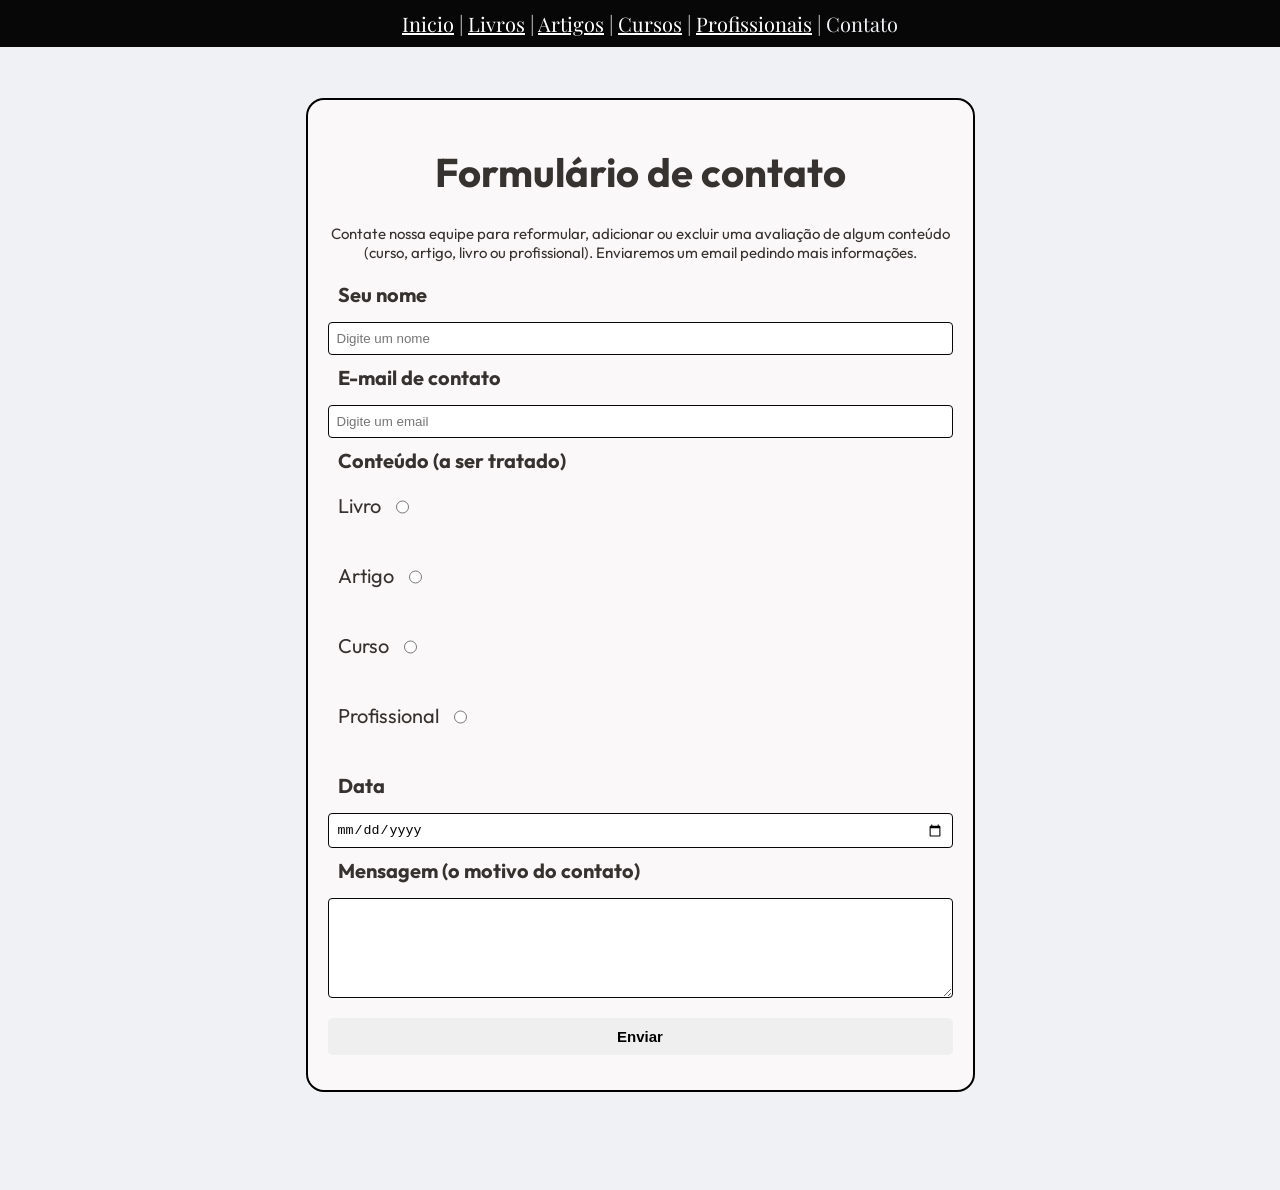
<file: contato.html>
<!DOCTYPE html>
<html>
    <head>
<link rel="preconnect" href="https://fonts.googleapis.com">
<link rel="preconnect" href="https://fonts.gstatic.com" crossorigin>
<link href="https://fonts.googleapis.com/css2?family=Cormorant+Garamond:ital,wght@0,300..700;1,300..700&family=Outfit:wght@100..900&family=Playfair+Display:ital,wght@0,400..900;1,400..900&display=swap" rel="stylesheet">
        <link rel="stylesheet" href="style.css">
        <link rel="icon" type="image/x-icon" href="imagens/favicon.jpeg">
        <title>Knowledge Rate - contato</title>

    </head>
    <body >
        
        <div id="menu">
             <a href="index.html">Inicio</a> | <a href="livros.html">Livros</a> | <a href="artigos.html">Artigos</a> | <a href="cursos.html">Cursos</a> | <a href="profissionais.html">Profissionais</a> | Contato
        </div>

<div id="paiform">
<form>
    <h1>Formulário de contato</h1>
    <p id="formtext">Contate nossa equipe para reformular, adicionar ou excluir uma avaliação de algum conteúdo (curso, artigo, livro ou profissional). Enviaremos um email pedindo mais informações.</p>
    <label for="name">Seu nome</label>
    <input id="name" name="name" type="text" placeholder="Digite um nome" 
    required minlength="5">
    <br>

    <label for="email">E-mail de contato</label>
    <input id="email" type="email" placeholder="Digite um email" 
    required minlength="6">
    <br>


    <label>Conteúdo (a ser tratado)</label>

    <div class="radiostyle">
    <label for="contlivro" class="labelcont">Livro</label>
    <input id="contlivro" name="conteudo" type="radio" value="livro">
    </div><br>
   
    <div class="radiostyle">
    <label for="contartigo" class="labelcont">Artigo</label>
    <input id="contartigo" name="conteudo" type="radio" value="artigo">
    </div><br>
    
    <div class="radiostyle">
    <label for="contcurso" class="labelcont">Curso</label>
    <input id="contcurso" name="conteudo" type="radio" value="curso">
    </div><br>

    <div class="radiostyle">
    <label for="contprofissional" class="labelcont">Profissional</label>
    <input id="contprofissional" name="conteudo" type="radio" value="profissional">
    </div><br>
    

    <label for="data">Data</label>
    <input id="data" type="date">

    <label for="mensagem">Mensagem (o motivo do contato)</label>
    <textarea id="mensagem"></textarea>

    <button>Enviar</button>

</form>
</div>
</div>
    </body>
</html>
</file>
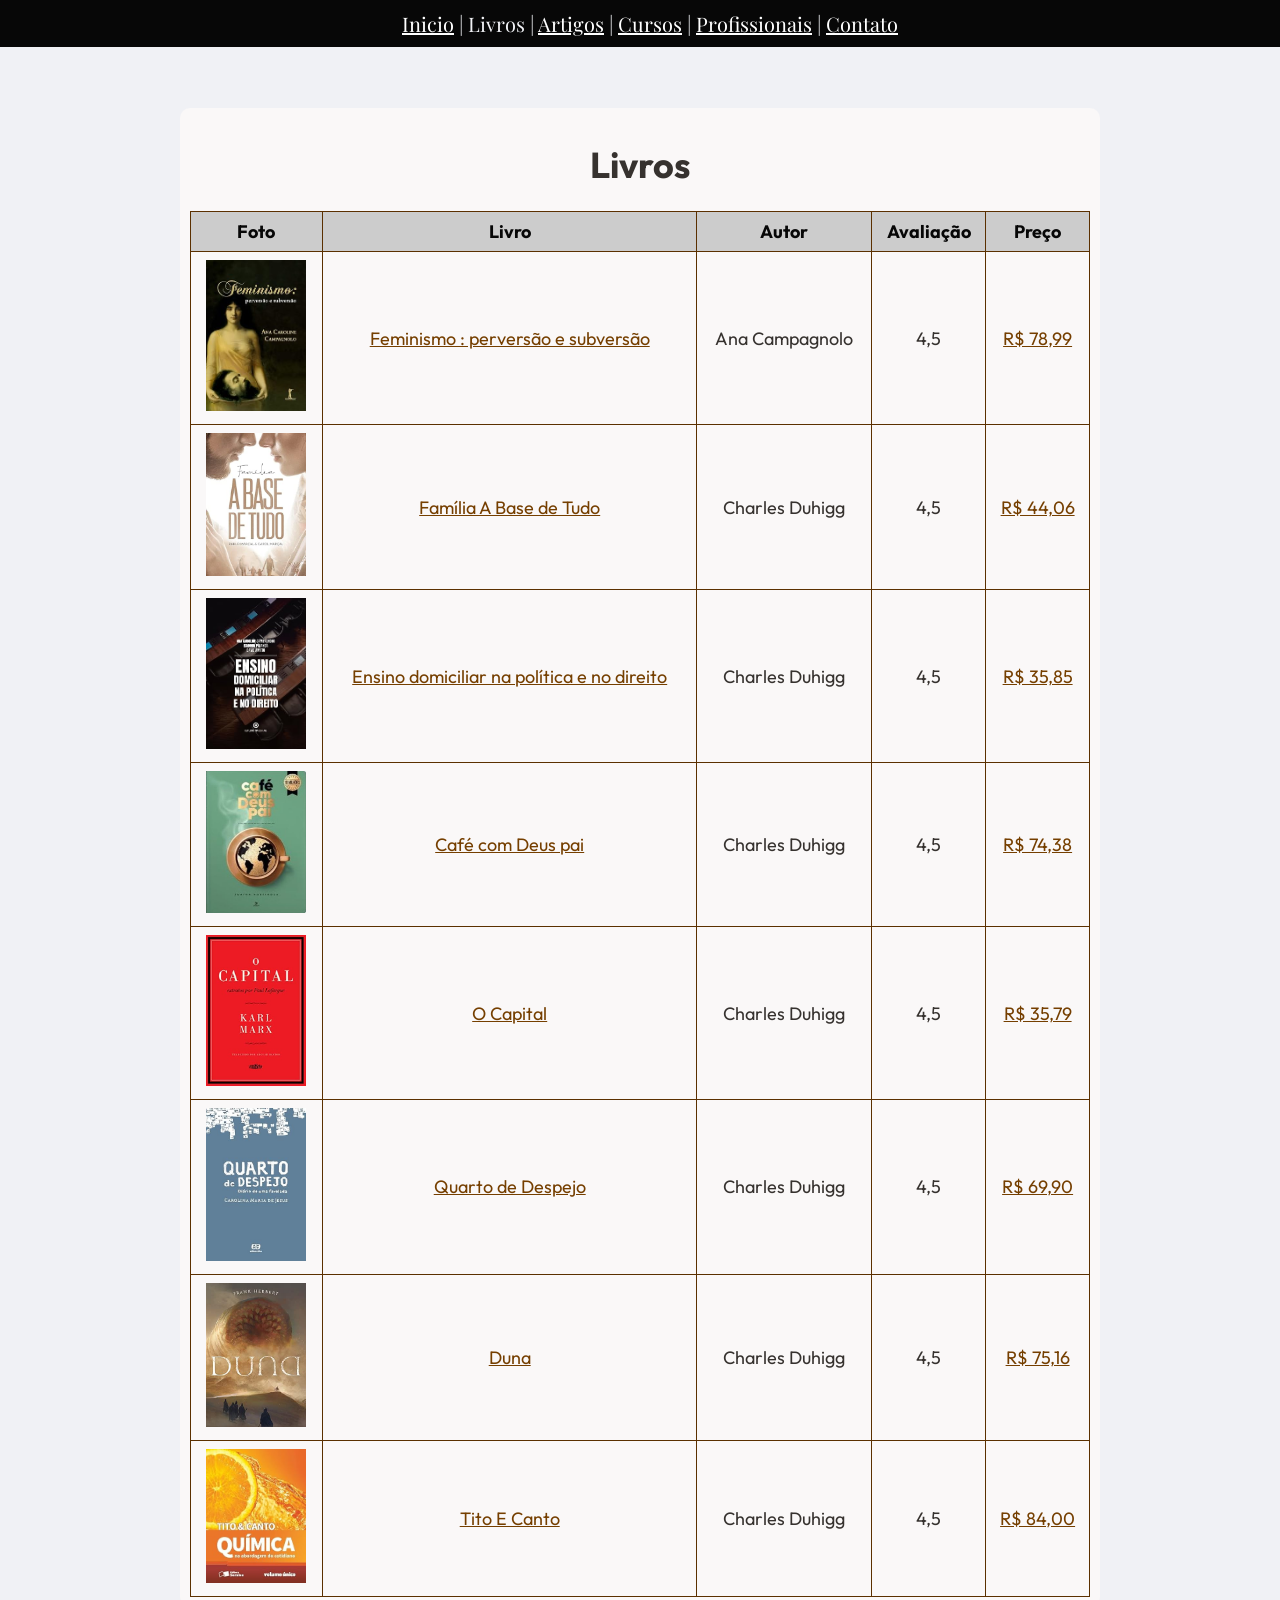
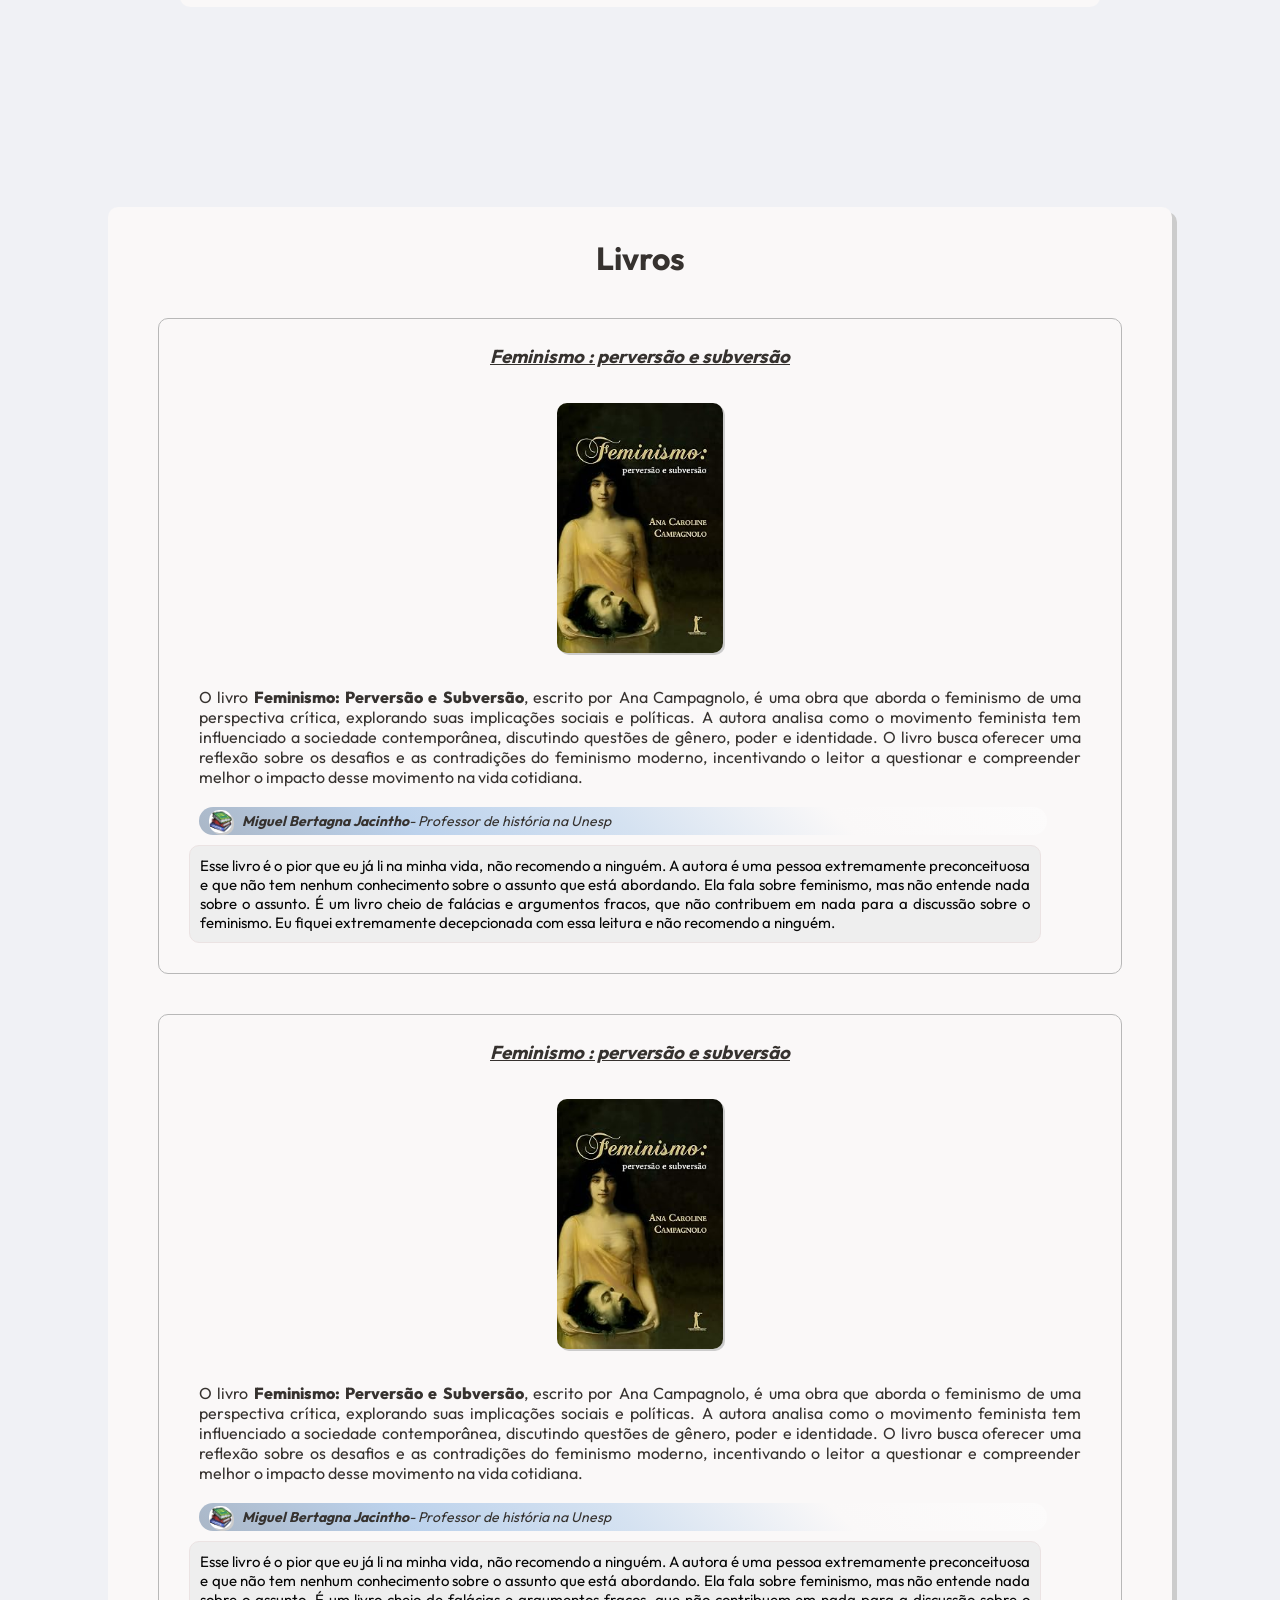
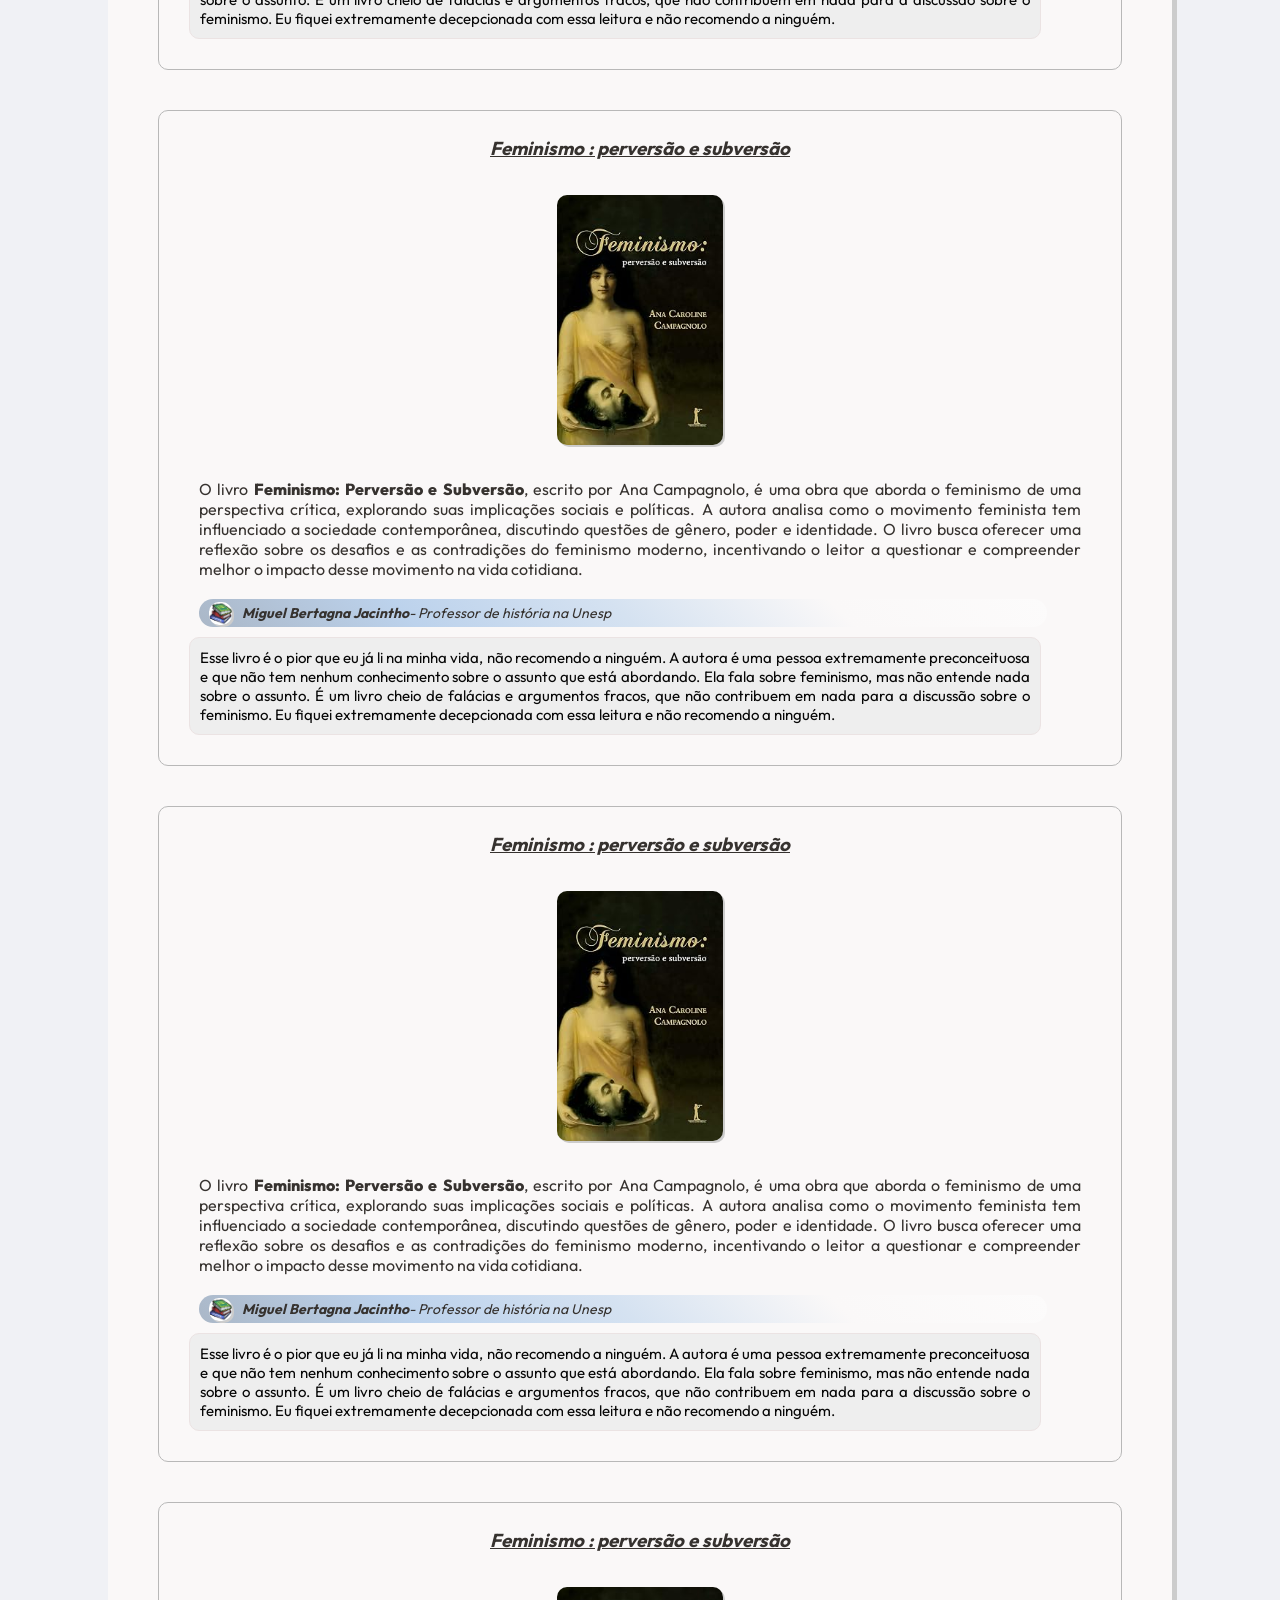
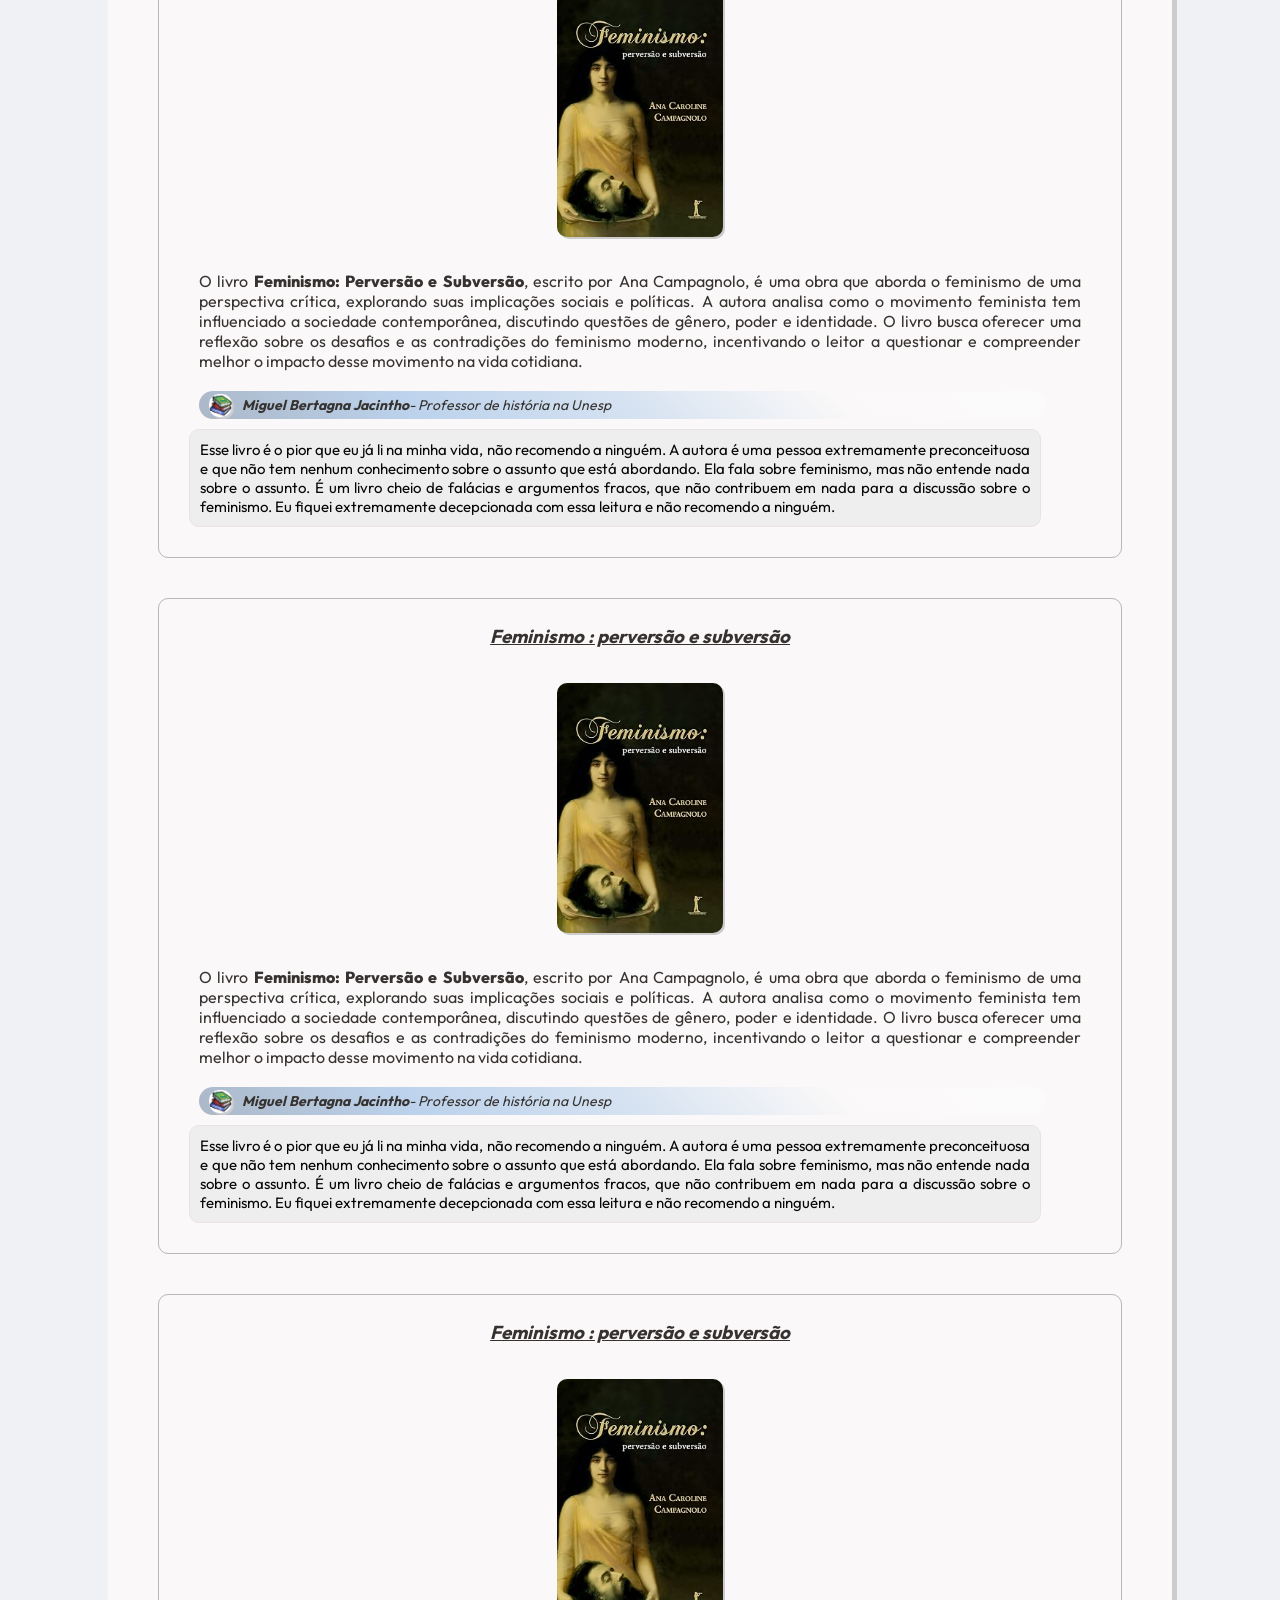
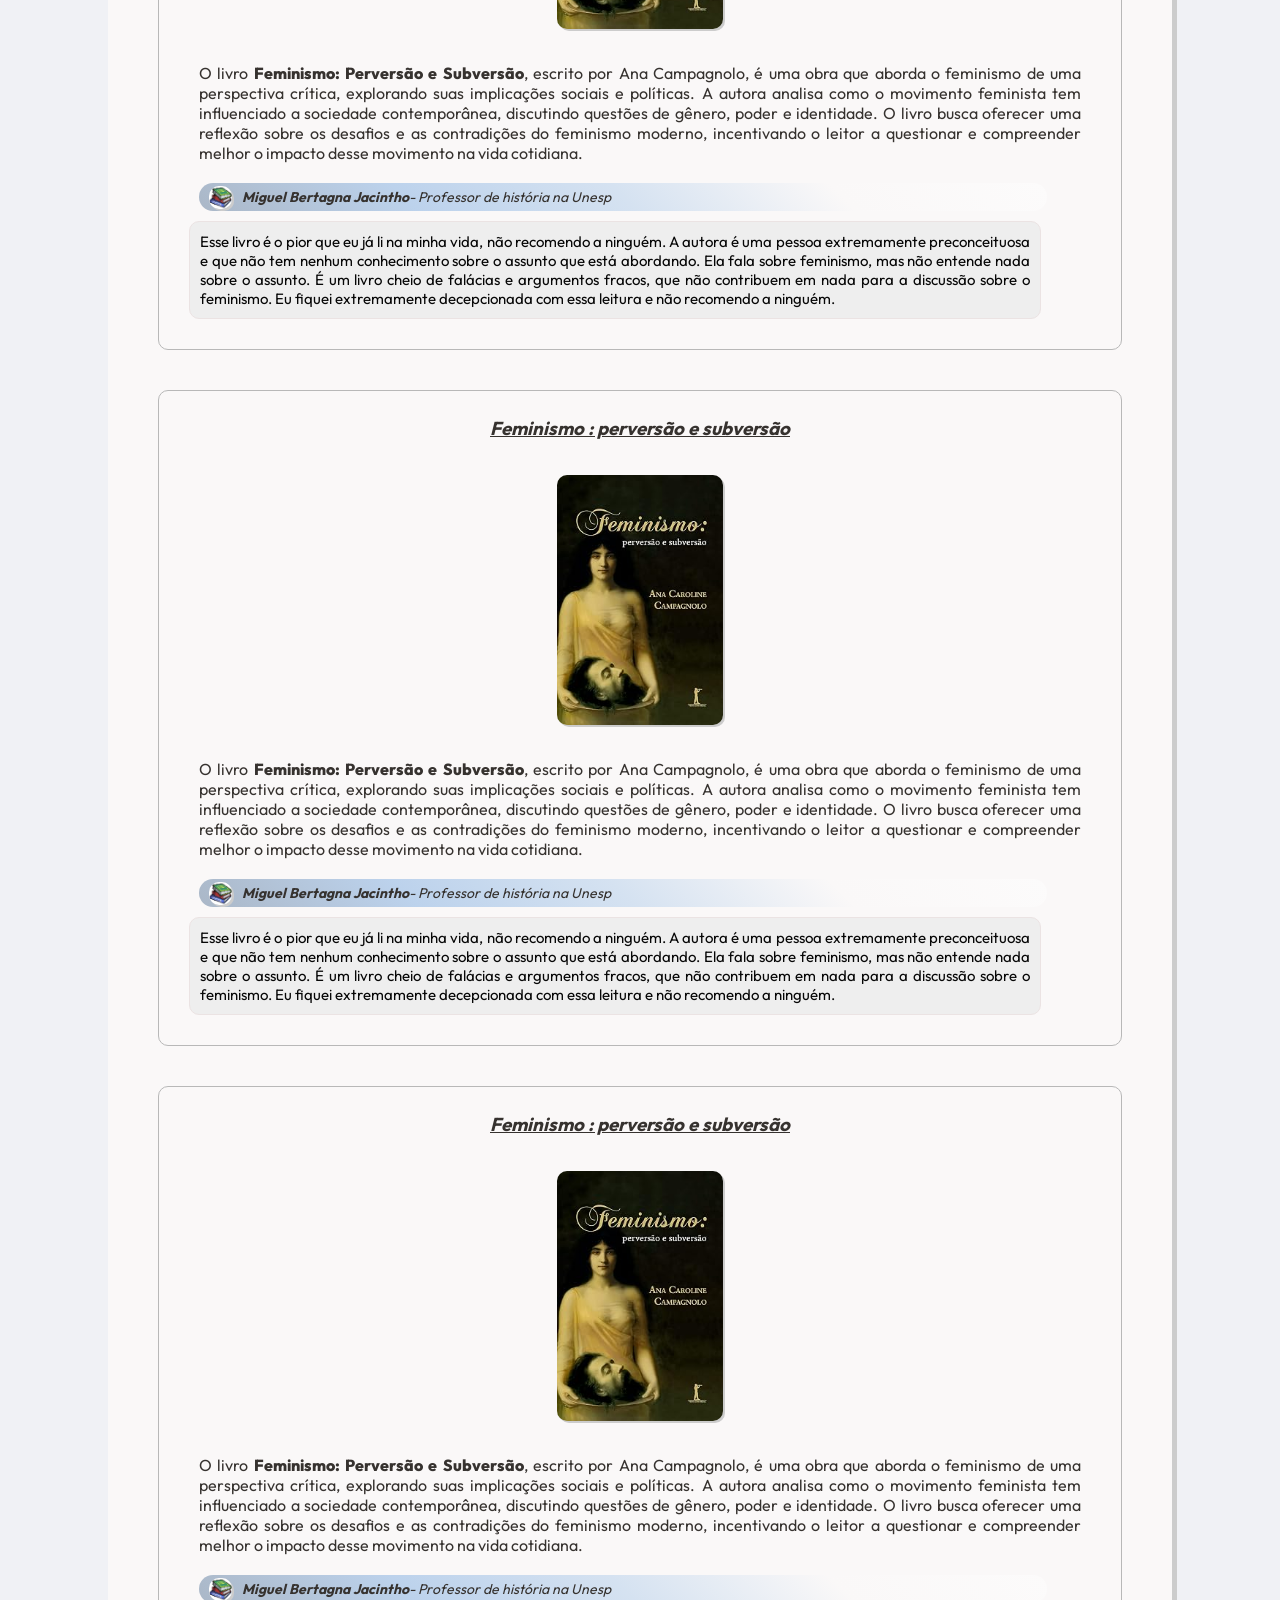
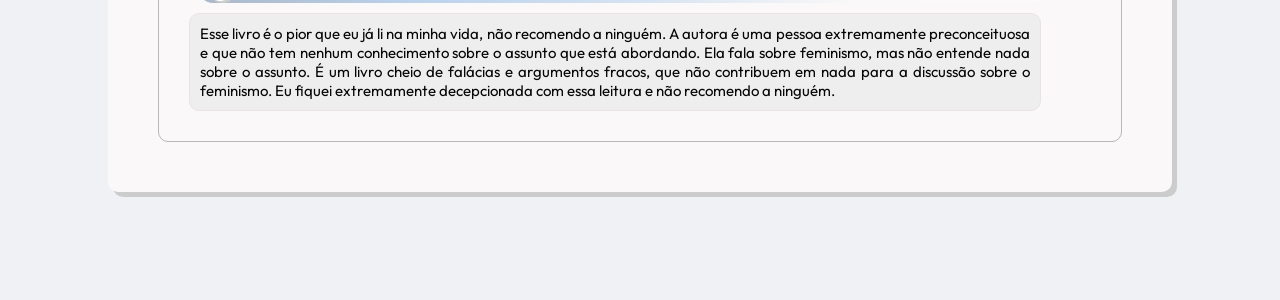
<file: livros.html>
<!DOCTYPE html>
<html>
    <head>
<link rel="preconnect" href="https://fonts.googleapis.com">
<link rel="preconnect" href="https://fonts.gstatic.com" crossorigin>
<link href="https://fonts.googleapis.com/css2?family=Cormorant+Garamond:ital,wght@0,300..700;1,300..700&family=Outfit:wght@100..900&family=Playfair+Display:ital,wght@0,400..900;1,400..900&display=swap" rel="stylesheet">
        <link rel="stylesheet" href="style.css">
        <link rel="icon" type="image/x-icon" href="imagens/favicon.jpeg">
 
        <title>Knowledge Rate - livros</title>

    </head>
    <body>
        
        <div id="menu">
             <a href="index.html">Inicio</a> | Livros | <a href="artigos.html">Artigos</a> | <a href="cursos.html">Cursos</a> | <a href="profissionais.html">Profissionais</a> | <a href="contato.html">Contato</a>
        </div>
<div class="pai">
    <div class="container2">
        <h1>Livros</h1>
        <table>
        <tr>
            <th>Foto</th>
            <th>Livro</th>
            <th>Autor</th>
            <th>Avaliação</th>
            <th>Preço</th>
        </tr>
        <tr>
            <td><img src="imagens/feminismoesubversao.jpg" alt="livro1" width="100px"></td>
            <td><a href="#feminismoesubversão">Feminismo : perversão e subversão</a></td>
            <td>Ana Campagnolo</td>
            <td>4,5</td>
            <td><a href="https://www.amazon.com.br/Feminismo-Perversão-Subversão-Caroline-Campagnolo/dp/8595070547" target="_blank">R$ 78,99</a></td>
        </tr>
        <tr>
            <td><img src="imagens/familia.jpg" alt="livro1" width="100px"></td>
            <td><a href="#familia">Família A Base de Tudo</a></td>
            <td>Charles Duhigg</td>
            <td>4,5</td>
            <td><a href="https://www.amazon.com.br/Família-Base-Pablo-Marçal-Carol/dp/6598142121" target="_blank">R$ 44,06</a></td>
        </tr>
        <tr>
            <td><img src="imagens/ensino.jpg" alt="livro1" width="100px"></td>
            <td><a href="#ensino">Ensino domiciliar na política e no direito </a></td>
            <td>Charles Duhigg</td>
            <td>4,5</td>
            <td><a href="https://www.amazon.com.br/domiciliar-política-direito-Isadora-Palanca/dp/6599030270" target="_blank">R$ 35,85</a></td>
        </tr>
        <tr>
            <td><img src="imagens/cafe.jpg" alt="livro1" width="100px"></td>
            <td><a href="#cafe">Café com Deus pai</a></td>
            <td>Charles Duhigg</td>
            <td>4,5</td>
            <td><a href="https://www.amazon.com.br/Café-com-Deus-Pai-Vol/dp/658593086X/ref=sr_1_1?__mk_pt_BR=ÅMÅŽÕÑ&crid=1YEMF0NLTE1QT&dib=eyJ2IjoiMSJ9.[base64].zTV7yUzUtfARhIuMmzuKiF0TemzrMVIwx0gEcThI9xU&dib_tag=se&keywords=Café+com+Deus+pai&qid=1793229453&s=books&sprefix=café+com+deus+pai%2Cstripbooks%2C187&sr=1-1&ufe=app_do%3Aamzn1.fos.2fb4d624-b7be-441e-af6d-3c953cfae5bf" target="_blank">R$ 74,38</a></td>
        </tr>
        <tr>
            <td><img src="imagens/capital.jpg" alt="livro1" width="100px"></td>
            <td><a href="#capital">O Capital</a></td>
            <td>Charles Duhigg</td>
            <td>4,5</td>
            <td><a href="https://www.amazon.com.br/Capital-Karl-Marx/dp/8563137271/ref=sr_1_1?__mk_pt_BR=ÅMÅŽÕÑ&crid=2VG8UQYJ1T538&dib=eyJ2IjoiMSJ9.[base64].ErlCA8Rvn8Kzh27exIrfrAxeZ5RwaIon-O2bwwSUqEI&dib_tag=se&keywords=O+capital&qid=1793229496&s=books&sprefix=o+capital%2Cstripbooks%2C202&sr=1-1" target="_blank">R$ 35,79</a></td>
        </tr>
        <tr>
            <td><img src="imagens/quartodedespejo.jpg" alt="livro1" width="100px"></td>
            <td><a href="#quartodeDespejo">Quarto de Despejo</a></td>
            <td>Charles Duhigg</td>
            <td>4,5</td>
            <td><a href="https://www.amazon.com.br/Quarto-Despejo-Diário-Uma-Favelada/dp/8508171277/ref=sr_1_1?__mk_pt_BR=ÅMÅŽÕÑ&crid=2YA1A5CV5SE68&dib=eyJ2IjoiMSJ9.[base64].07Zh1YIsQdeE-DOT6OVm1vLztye-ihFLUrmPkhNAaSM&dib_tag=se&keywords=Quarto+de+Despejo&qid=1793229557&s=books&sprefix=quarto+de+despejo%2Cstripbooks%2C193&sr=1-1&ufe=app_do%3Aamzn1.fos.6d798eae-cadf-45de-946a-f477d47705b9" target="_blank">R$ 69,90</a></td>
        </tr>
        <tr>
            <td><img src="imagens/duna.jpg" alt="livro1" width="100px"></td>
            <td><a href="#duna">Duna</a></td>
            <td>Charles Duhigg</td>
            <td>4,5</td>
            <td><a href="https://www.amazon.com.br/Duna-Frank-Herbert/dp/857657313X/ref=sr_1_1?__mk_pt_BR=ÅMÅŽÕÑ&crid=24AOVH6NSYDBN&dib=eyJ2IjoiMSJ9.[base64].2K7R5DkpZtw5-3EVa4RSRp1t-lxceE2QVZdxACRIVDU&dib_tag=se&keywords=Duna&qid=1793229582&s=books&sprefix=duna%2Cstripbooks%2C193&sr=1-1" target="_blank">R$ 75,16</a></td>
        </tr>
        <tr>
            <td><img src="imagens/titoecanto.jpg" alt="livro1" width="100px"></td>
            <td><a href="#titoecanto">Tito E Canto</a></td>
            <td>Charles Duhigg</td>
            <td>4,5</td>
            <td><a href="https://www.amazon.com.br/Química-Abordagem-Cotidiano-Miragaia-Peruzzo/dp/8502630598/ref=sr_1_1?__mk_pt_BR=ÅMÅŽÕÑ&crid=302CIOR06032X&dib=eyJ2IjoiMSJ9.[base64].W8XhvCSY8F6OwIZvuJIh-IXE4qVoSY5XyYUXenDzdVA&dib_tag=se&keywords=Tito+E+Canto&qid=1793229623&s=books&sprefix=tito+e+canto%2Cstripbooks%2C247&sr=1-1" target="_blank">R$ 84,00</a></td>
        </tr>
        </table>
    </div>
</div>
    <div class="pai">
    <div class="container3">
        <h1>Livros</h1>
    <div class="divgapcont3">
        <h3 id="feminismoesubversão">Feminismo : perversão e subversão</h3><br>
        <img src="imagens/feminismoesubversao.jpg" alt="livro1" width="200px">
        <p>
            O livro <b>Feminismo: Perversão e Subversão</b>, escrito por Ana Campagnolo, é uma obra que aborda o feminismo de uma perspectiva crítica, explorando suas implicações sociais e políticas. A autora analisa como o movimento feminista tem influenciado a sociedade contemporânea, discutindo questões de gênero, poder e identidade. O livro busca oferecer uma reflexão sobre os desafios e as contradições do feminismo moderno, incentivando o leitor a questionar e compreender melhor o impacto desse movimento na vida cotidiana.
        </p>

        <div class="perfil">
            <img src="imagens/favicon.jpeg"> Miguel Bertagna Jacintho  <span class="commentdetail">-  Professor de história na Unesp</span>
        </div>

        <div class="comment">
            Esse livro é o pior que eu já li na minha vida, não recomendo a ninguém. A autora é uma pessoa extremamente preconceituosa e que não tem nenhum conhecimento sobre o assunto que está abordando. Ela fala sobre feminismo, mas não entende nada sobre o assunto. É um livro cheio de falácias e argumentos fracos, que não contribuem em nada para a discussão sobre o feminismo. Eu fiquei extremamente decepcionada com essa leitura e não recomendo a ninguém.
        </div>
    </div>
    <div class="divgapcont3">
        <h3 id="feminismoesubversão">Feminismo : perversão e subversão</h3><br>
        <img src="imagens/feminismoesubversao.jpg" alt="livro1" width="200px">
        <p>
            O livro <b>Feminismo: Perversão e Subversão</b>, escrito por Ana Campagnolo, é uma obra que aborda o feminismo de uma perspectiva crítica, explorando suas implicações sociais e políticas. A autora analisa como o movimento feminista tem influenciado a sociedade contemporânea, discutindo questões de gênero, poder e identidade. O livro busca oferecer uma reflexão sobre os desafios e as contradições do feminismo moderno, incentivando o leitor a questionar e compreender melhor o impacto desse movimento na vida cotidiana.
        </p>

        <div class="perfil">
            <img src="imagens/favicon.jpeg"> Miguel Bertagna Jacintho  <span class="commentdetail">-  Professor de história na Unesp</span>
        </div>

        <div class="comment">
            Esse livro é o pior que eu já li na minha vida, não recomendo a ninguém. A autora é uma pessoa extremamente preconceituosa e que não tem nenhum conhecimento sobre o assunto que está abordando. Ela fala sobre feminismo, mas não entende nada sobre o assunto. É um livro cheio de falácias e argumentos fracos, que não contribuem em nada para a discussão sobre o feminismo. Eu fiquei extremamente decepcionada com essa leitura e não recomendo a ninguém.
        </div>
    </div>
    <div class="divgapcont3">
        <h3 id="feminismoesubversão">Feminismo : perversão e subversão</h3><br>
        <img src="imagens/feminismoesubversao.jpg" alt="livro1" width="200px">
        <p>
            O livro <b>Feminismo: Perversão e Subversão</b>, escrito por Ana Campagnolo, é uma obra que aborda o feminismo de uma perspectiva crítica, explorando suas implicações sociais e políticas. A autora analisa como o movimento feminista tem influenciado a sociedade contemporânea, discutindo questões de gênero, poder e identidade. O livro busca oferecer uma reflexão sobre os desafios e as contradições do feminismo moderno, incentivando o leitor a questionar e compreender melhor o impacto desse movimento na vida cotidiana.
        </p>

        <div class="perfil">
            <img src="imagens/favicon.jpeg"> Miguel Bertagna Jacintho  <span class="commentdetail">-  Professor de história na Unesp</span>
        </div>

        <div class="comment">
            Esse livro é o pior que eu já li na minha vida, não recomendo a ninguém. A autora é uma pessoa extremamente preconceituosa e que não tem nenhum conhecimento sobre o assunto que está abordando. Ela fala sobre feminismo, mas não entende nada sobre o assunto. É um livro cheio de falácias e argumentos fracos, que não contribuem em nada para a discussão sobre o feminismo. Eu fiquei extremamente decepcionada com essa leitura e não recomendo a ninguém.
        </div>
    </div>
    <div class="divgapcont3">
        <h3 id="feminismoesubversão">Feminismo : perversão e subversão</h3><br>
        <img src="imagens/feminismoesubversao.jpg" alt="livro1" width="200px">
        <p>
            O livro <b>Feminismo: Perversão e Subversão</b>, escrito por Ana Campagnolo, é uma obra que aborda o feminismo de uma perspectiva crítica, explorando suas implicações sociais e políticas. A autora analisa como o movimento feminista tem influenciado a sociedade contemporânea, discutindo questões de gênero, poder e identidade. O livro busca oferecer uma reflexão sobre os desafios e as contradições do feminismo moderno, incentivando o leitor a questionar e compreender melhor o impacto desse movimento na vida cotidiana.
        </p>

        <div class="perfil">
            <img src="imagens/favicon.jpeg"> Miguel Bertagna Jacintho  <span class="commentdetail">-  Professor de história na Unesp</span>
        </div>

        <div class="comment">
            Esse livro é o pior que eu já li na minha vida, não recomendo a ninguém. A autora é uma pessoa extremamente preconceituosa e que não tem nenhum conhecimento sobre o assunto que está abordando. Ela fala sobre feminismo, mas não entende nada sobre o assunto. É um livro cheio de falácias e argumentos fracos, que não contribuem em nada para a discussão sobre o feminismo. Eu fiquei extremamente decepcionada com essa leitura e não recomendo a ninguém.
        </div>
    </div>
    <div class="divgapcont3">
        <h3 id="feminismoesubversão">Feminismo : perversão e subversão</h3><br>
        <img src="imagens/feminismoesubversao.jpg" alt="livro1" width="200px">
        <p>
            O livro <b>Feminismo: Perversão e Subversão</b>, escrito por Ana Campagnolo, é uma obra que aborda o feminismo de uma perspectiva crítica, explorando suas implicações sociais e políticas. A autora analisa como o movimento feminista tem influenciado a sociedade contemporânea, discutindo questões de gênero, poder e identidade. O livro busca oferecer uma reflexão sobre os desafios e as contradições do feminismo moderno, incentivando o leitor a questionar e compreender melhor o impacto desse movimento na vida cotidiana.
        </p>

        <div class="perfil">
            <img src="imagens/favicon.jpeg"> Miguel Bertagna Jacintho  <span class="commentdetail">-  Professor de história na Unesp</span>
        </div>

        <div class="comment">
            Esse livro é o pior que eu já li na minha vida, não recomendo a ninguém. A autora é uma pessoa extremamente preconceituosa e que não tem nenhum conhecimento sobre o assunto que está abordando. Ela fala sobre feminismo, mas não entende nada sobre o assunto. É um livro cheio de falácias e argumentos fracos, que não contribuem em nada para a discussão sobre o feminismo. Eu fiquei extremamente decepcionada com essa leitura e não recomendo a ninguém.
        </div>
    </div>
    <div class="divgapcont3">
        <h3 id="feminismoesubversão">Feminismo : perversão e subversão</h3><br>
        <img src="imagens/feminismoesubversao.jpg" alt="livro1" width="200px">
        <p>
            O livro <b>Feminismo: Perversão e Subversão</b>, escrito por Ana Campagnolo, é uma obra que aborda o feminismo de uma perspectiva crítica, explorando suas implicações sociais e políticas. A autora analisa como o movimento feminista tem influenciado a sociedade contemporânea, discutindo questões de gênero, poder e identidade. O livro busca oferecer uma reflexão sobre os desafios e as contradições do feminismo moderno, incentivando o leitor a questionar e compreender melhor o impacto desse movimento na vida cotidiana.
        </p>

        <div class="perfil">
            <img src="imagens/favicon.jpeg"> Miguel Bertagna Jacintho  <span class="commentdetail">-  Professor de história na Unesp</span>
        </div>

        <div class="comment">
            Esse livro é o pior que eu já li na minha vida, não recomendo a ninguém. A autora é uma pessoa extremamente preconceituosa e que não tem nenhum conhecimento sobre o assunto que está abordando. Ela fala sobre feminismo, mas não entende nada sobre o assunto. É um livro cheio de falácias e argumentos fracos, que não contribuem em nada para a discussão sobre o feminismo. Eu fiquei extremamente decepcionada com essa leitura e não recomendo a ninguém.
        </div>
    </div>
    <div class="divgapcont3">
        <h3 id="feminismoesubversão">Feminismo : perversão e subversão</h3><br>
        <img src="imagens/feminismoesubversao.jpg" alt="livro1" width="200px">
        <p>
            O livro <b>Feminismo: Perversão e Subversão</b>, escrito por Ana Campagnolo, é uma obra que aborda o feminismo de uma perspectiva crítica, explorando suas implicações sociais e políticas. A autora analisa como o movimento feminista tem influenciado a sociedade contemporânea, discutindo questões de gênero, poder e identidade. O livro busca oferecer uma reflexão sobre os desafios e as contradições do feminismo moderno, incentivando o leitor a questionar e compreender melhor o impacto desse movimento na vida cotidiana.
        </p>

        <div class="perfil">
            <img src="imagens/favicon.jpeg"> Miguel Bertagna Jacintho  <span class="commentdetail">-  Professor de história na Unesp</span>
        </div>

        <div class="comment">
            Esse livro é o pior que eu já li na minha vida, não recomendo a ninguém. A autora é uma pessoa extremamente preconceituosa e que não tem nenhum conhecimento sobre o assunto que está abordando. Ela fala sobre feminismo, mas não entende nada sobre o assunto. É um livro cheio de falácias e argumentos fracos, que não contribuem em nada para a discussão sobre o feminismo. Eu fiquei extremamente decepcionada com essa leitura e não recomendo a ninguém.
        </div>
    </div>
    <div class="divgapcont3">
        <h3 id="feminismoesubversão">Feminismo : perversão e subversão</h3><br>
        <img src="imagens/feminismoesubversao.jpg" alt="livro1" width="200px">
        <p>
            O livro <b>Feminismo: Perversão e Subversão</b>, escrito por Ana Campagnolo, é uma obra que aborda o feminismo de uma perspectiva crítica, explorando suas implicações sociais e políticas. A autora analisa como o movimento feminista tem influenciado a sociedade contemporânea, discutindo questões de gênero, poder e identidade. O livro busca oferecer uma reflexão sobre os desafios e as contradições do feminismo moderno, incentivando o leitor a questionar e compreender melhor o impacto desse movimento na vida cotidiana.
        </p>

        <div class="perfil">
            <img src="imagens/favicon.jpeg"> Miguel Bertagna Jacintho  <span class="commentdetail">-  Professor de história na Unesp</span>
        </div>

        <div class="comment">
            Esse livro é o pior que eu já li na minha vida, não recomendo a ninguém. A autora é uma pessoa extremamente preconceituosa e que não tem nenhum conhecimento sobre o assunto que está abordando. Ela fala sobre feminismo, mas não entende nada sobre o assunto. É um livro cheio de falácias e argumentos fracos, que não contribuem em nada para a discussão sobre o feminismo. Eu fiquei extremamente decepcionada com essa leitura e não recomendo a ninguém.
        </div>
    </div>
    <div class="divgapcont3">
        <h3 id="feminismoesubversão">Feminismo : perversão e subversão</h3><br>
        <img src="imagens/feminismoesubversao.jpg" alt="livro1" width="200px">
        <p>
            O livro <b>Feminismo: Perversão e Subversão</b>, escrito por Ana Campagnolo, é uma obra que aborda o feminismo de uma perspectiva crítica, explorando suas implicações sociais e políticas. A autora analisa como o movimento feminista tem influenciado a sociedade contemporânea, discutindo questões de gênero, poder e identidade. O livro busca oferecer uma reflexão sobre os desafios e as contradições do feminismo moderno, incentivando o leitor a questionar e compreender melhor o impacto desse movimento na vida cotidiana.
        </p>

        <div class="perfil">
            <img src="imagens/favicon.jpeg"> Miguel Bertagna Jacintho  <span class="commentdetail">-  Professor de história na Unesp</span>
        </div>

        <div class="comment">
            Esse livro é o pior que eu já li na minha vida, não recomendo a ninguém. A autora é uma pessoa extremamente preconceituosa e que não tem nenhum conhecimento sobre o assunto que está abordando. Ela fala sobre feminismo, mas não entende nada sobre o assunto. É um livro cheio de falácias e argumentos fracos, que não contribuem em nada para a discussão sobre o feminismo. Eu fiquei extremamente decepcionada com essa leitura e não recomendo a ninguém.
        </div>
    </div>
    </div>
</div>

    </body>
</html>
</file>
<file: style.css>
body{
    background-color: #f0f1f5;
    color: #36322F;
    font-family: "Outfit", sans-serif;
    font-size: 18px;

}

b{
  font-weight: 800;
}

form{
  margin: 10vh;
  padding: 20px;

  background-color: #faf8f8;
  border: 2px solid black;
  border-radius: 18px;
  font-size: 20px;
  width: 625px;
  height: 950px;
}


img{
  transform: scale(1);
  transition: transform 1s ease;
}
  img:hover{
    transform: scale(1.17);
    transition: transform 1s ease;
  }

label{
  display: block;
  padding: 5px;
  margin: 5px;
  font-weight: bold;
}


  input[type="text"],
  input[type="email"],
  input[type="date"],
  textarea
  {
  width: 100%;
  padding: 8px;
  margin-top: 5px;
  box-sizing: border-box;
  border: 1px solid #070707;
  border-radius: 4px;
 }

 input[type="radio"]{
  padding: 2px;
 }

      input[type="text"]:hover,
      input[type="email"]:hover,
      input[type="date"]:hover,
        textarea:hover {
           border: 1px solid #070707;
        }

  textarea{
    height: 100px;
    resize: vertical;
  }      

  button{
    padding: 10px 15px;
    margin-top: 15px;
    border: none;
    width: 100%;
    font-size: 15px;
    cursor: pointer;
    border-radius: 5px;
    font-weight: bold;
  }

  button:hover{
    box-shadow: 5px 5px #cccccc;
    font-size: 18px;
    font-weight: bold;
  }

h1{
  text-align: center;
}

h3{
  text-decoration: underline;
  font-style: italic;
  margin: 5px;
}

table{
  border-collapse: collapse;
  width: 100%;
}

          table a{
            color: #753f00;
          }

table th, td{
  border-spacing: 0;
  border: 1px solid #5b3000;
  padding: 8px;
}
  table th{
    background-color: #cccccc;
    color: #070707;
    font-weight: 20px;
  }



#formtext{
  text-align: center;
  font-size: 15px;
}

#title{
  font-family: "Cormorant Garamond", serif;
  text-align: center;
  font-weight: 700;
  font-size: 55px;
  color: #070707;
  text-shadow: 4px 4px 4px #cccccc;
  transform: scale(1);
  transition: transform 1s ease;
  margin-top: 120px;
}

    #title:hover{
        transform: scale(1.6);
        transition: transform 2s ease;
        color: #070707;
        text-shadow: 4px 4px 4px #cccccc;
}

#menu{
  z-index: 1000;
    text-align: center;
    padding: 10px;
    background-color: #070707;
    color: #F1F2F6;
    font-size: 20px;
    margin: 0;
    top: 0px;
    left: 0px;
    position: fixed;
    width: 100%;
    font-family: "Playfair Display", serif;
}

          #menu a{
            color: white;
          }

          #menu a:hover{
            transform: scale(1.2);
            color: #b86200;
          }

          #menu a:visited{
            font-size: 25px;
            color: #aa7b46;
          }

#description{
    text-align: center;
    flex-wrap: wrap;
    font-size: 20px;
    padding: 10px;
    color: #070707;
    font-family: "Playfair Display", serif;
    font-weight: 500;
    width: 200px;

    transform: scale(1);
    transition: transform 1s ease;
}

    #description:hover{
        transform: scale(1.2);
        transition: transform 1s ease;
    }
    
#paiform{
  display: flex;
  justify-content: center;
  width: auto;
  height: auto;
}

.radiostyle{
  display: flex;
  flex-direction: row;
}

.pai{
  display: flex;
  flex-wrap: wrap;
  align-items: center;
  align-content: center;
  justify-content: center;
  flex-direction: row;
  width:auto;
  height:auto;
}

.labelcont{
  font-weight: normal;
}


.container1{
  text-align: center;
  padding: 10px;
  margin: 100px;
  width:600px;
  height:auto;


  border-radius: 10px;
  background-color: #faf8f8;
  box-shadow: 5px 5px #cccccc;
}

.container2{
  text-align: center;
  padding: 10px;
  margin: 100px;
  width:900px;
  height:auto;


  border-radius: 10px;
  background-color: #faf8f8;
}

.container3{
  text-align: center;
  padding: 10px;
  margin: 100px;
  width:1400px;
  height:auto;

  font-size: 16px;

  border-radius: 10px;
  background-color: #faf8f8;
  box-shadow: 5px 5px #cccccc;
}

      .container3 img{
        margin: 10px;
          width: auto;
          height: 250px;
          border-radius: 10px;
          box-shadow: 2px 2px #cccccc;
        }

       .container3 p{
          text-align: justify;
          padding: 10px;
          margin: 10px;
          width: auto;
          height: auto;
        }

        .divgapcont3{
          margin: 40px;
          padding: 20px;
          border: 1px solid rgb(184, 184, 184);
          border-radius: 10px;
        }

  .comment{
    text-align: justify;
    width: 90%;
    height: auto;
    border: 1px solid #ebe3e3;
    border-radius: 10px;
    margin: 10px;
    background-color: #eeeeee;
    color: #070707;
    padding: 10px;
    font-size: 15px;
  }

.perfil{
  display: flex;
  flex-direction: row;
  align-items: center;
  margin-left: 20px;

  width: 92%;
  height: 28px;
  background: linear-gradient( 45deg,#aab7c7,#bcd2ec, #d5e2f1, #faf8f8, #fcfbfb);
  border-radius: 30px;

  font-size: 14px;
  font-style: italic;
  font-weight: bolder;
}

    .perfil img{
      width:auto;
      height: 23px;
    }


.cormorant-garamond{
  font-family: "Cormorant Garamond", serif;
  font-optical-sizing: auto;
  font-weight: normal;
  font-style: normal;
}


  .playfair-display{
  font-family: "Playfair Display", serif;
  font-optical-sizing: auto;
  font-style: normal;
  font-weight: 40px;
}

.outfit{
  font-family: "Outfit", sans-serif;
  font-optical-sizing: auto;
  font-style: normal;
}

.commentdetail{
  padding: auto;
  font-weight: normal;
}
</file>
